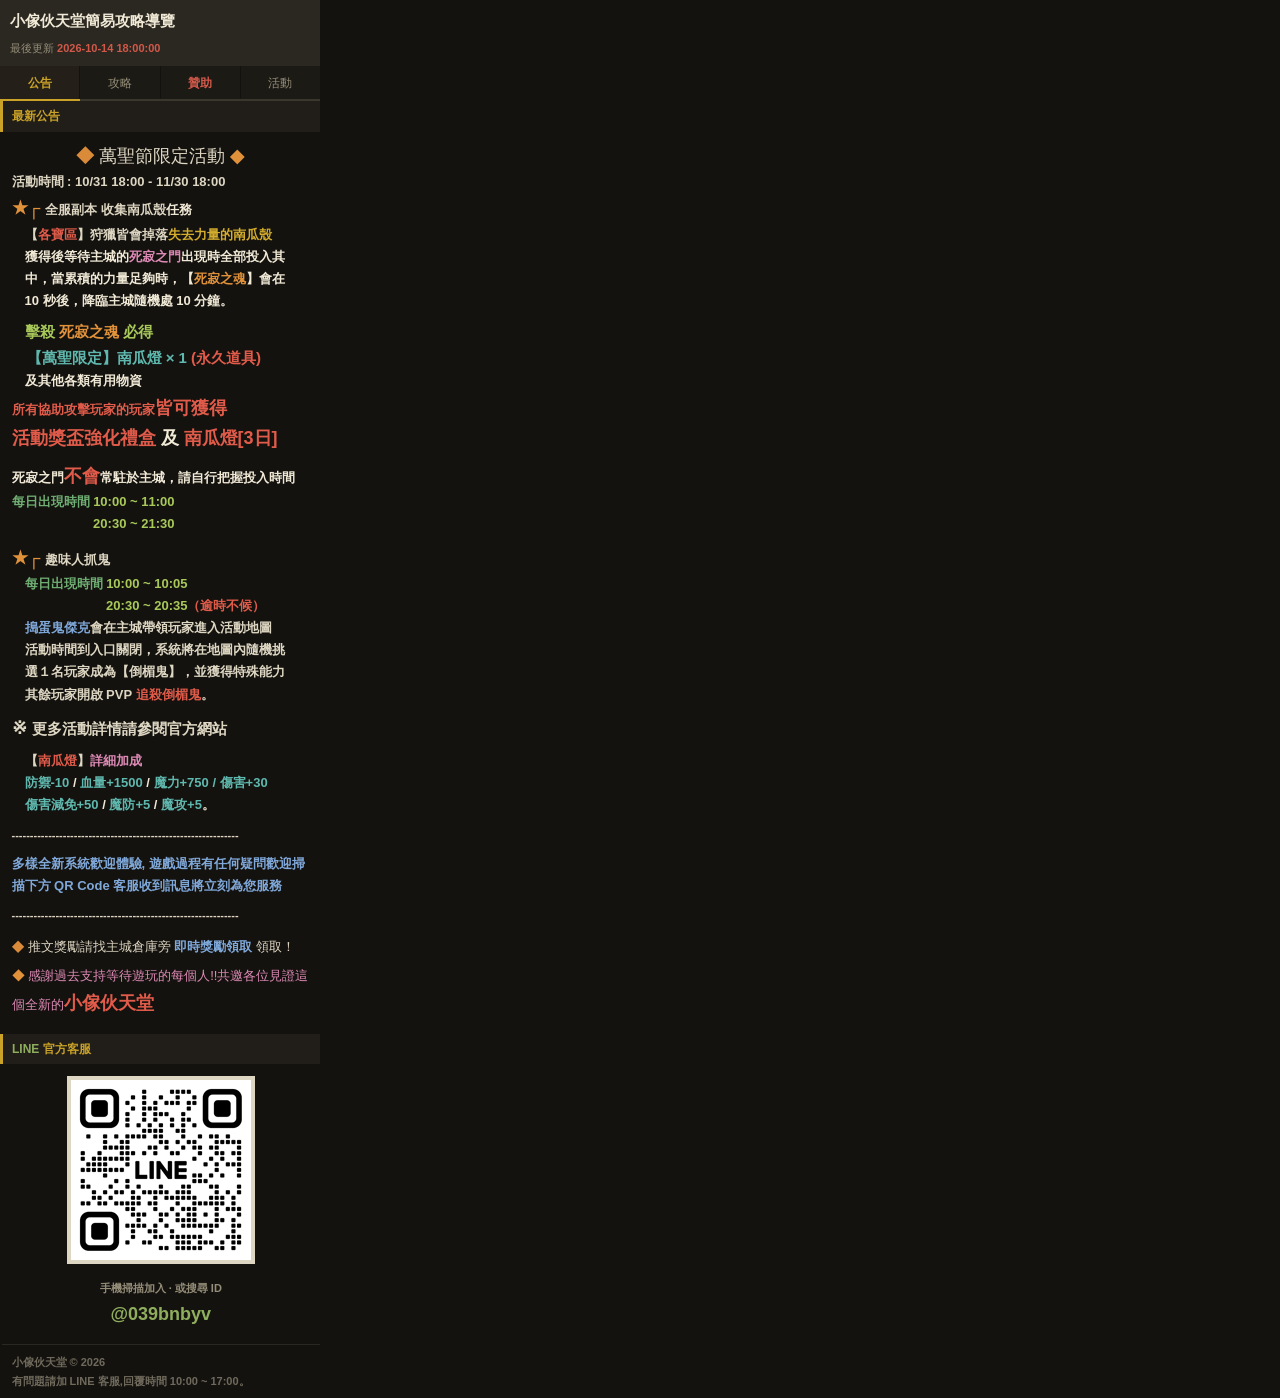
<file: index.html>
<!DOCTYPE html>
<html lang="zh-Hant">
<head>
<!-- 🔴 兩種 charset 寫法都要留:短寫法 IE7 不一定吃,少了會整頁亂碼 -->
<meta http-equiv="Content-Type" content="text/html; charset=utf-8">
<meta charset="utf-8">
<meta http-equiv="X-UA-Compatible" content="IE=edge">
<title>小傢伙天堂</title>
<link rel="stylesheet" type="text/css" href="style.css">
</head>
<body>

<table class="page" cellspacing="0" cellpadding="0">
  <tbody><tr>
    <td class="brand">
      小傢伙天堂簡易攻略導覽<br>
      <span class="sub">最後更新 <span class="warn">2026-10-14 18:00:00</span></span></td>
  </tr>
</tbody></table>

<!-- ══ 分頁 TAB(每頁都一樣,只有 class="on" 換位置)══ -->
<table class="tabs" cellspacing="0" cellpadding="0">
  <tbody><tr>
    <td class="on"><a href="index.html">公告</a></td>
    <td><a href="play.html">攻略</a></td>
    <td><a href="pay.html" class="pay">贊助</a></td>
    <td class="last"><a href="event.html">活動</a></td>
  </tr>
</tbody></table>

<table class="page" cellspacing="0" cellpadding="0">

  <!-- ══════════════════════════════════════════════════════
       ▼▼▼ 公告:這一段可以隨便改 ▼▼▼

       改的時候只動「中文字」,不要動 < > 裡面的東西。
         <p>  ...  </p>          = 一行公告,要加一行就整組複製
         <span class="hot">◆</span> = 橘色的菱形符號
         <span class="ok">字</span>  = 把「字」變成綠色
         <span class="dim">字</span> = 把「字」變成灰色小字
       最後一行的 <p> 要寫成 <p class="last">,它會少一點下面的空白。
       ══════════════════════════════════════════════════════ -->
  <tbody><tr><td class="sect"><b>最新公告</b></td></tr>
  <tr>
    <td class="body">
      <p><span class="big"><font color="#d98b3a"><b></b></font></span><span class="f-xl"><font color="#d98b3a"><b>　　　&nbsp; ◆</b></font>&nbsp;萬聖節限定活動</span><b><span class="f-xl">&nbsp;<span class="c-orange">◆&nbsp;<br></span></span>活動時間 : 10/31 18:00 - 11/30 18:00<br><span style="font-size: 18px;"><span class="c-orange">★</span><span class="c-orange">┌</span>&nbsp;</span>全服副本 收集南瓜殼<font color="#f0e9d6">任務</font></b><b><br>　【<span class="c-red">各寶區</span>】狩獵皆會掉落<span class="c-gold">失去力量的南瓜殼<br>　<span class="c-white">獲得後等待主城的<span class="c-pink"><span class="c-red"><span class="c-pink">死寂之門</span></span></span>出現時全部投入其<br><span class="c-pink"><span class="c-white">　中，當累積的力量足夠時，【<span class="c-orange">死寂之魂</span>】會在<br>　10 秒後，降臨主城隨機處 10 分鐘。<span class="c-red"><span class="c-white"><br></span></span></span></span></span></span></b></p><p><font color="#f0e9d6"><b><span class="c-gold">　<span class="c-lime"><span class="c-lime"></span></span><span class="f-lg"><span class="c-lime"><span class="c-lime">擊殺</span></span>&nbsp;<span class="c-orange">死寂之魂<span class="c-lime"> 必得</span></span></span><span class="c-orange"><span class="c-lime"></span><span class="c-gold"><span class="c-green"></span></span></span><br><span class="c-cyan"><span class="f-lg">　【萬聖限定】南瓜燈 × 1<span class="c-red"> (永久道具)</span></span></span><br><span class="c-white">　及其他各類有用物資<br></span></span><span class="c-red">所有協助攻擊玩家的玩家<span class="f-xl">皆可獲得</span><br><span class="f-xl">活動獎盃強化禮盒 <span class="c-white">及</span>&nbsp;</span></span></b></font><b style="color: rgb(240, 233, 214);"><span class="c-red"><span class="f-xl">南瓜燈[3日]</span></span></b></p><p><font color="#f0e9d6"><b><span class="f-xl"></span></b></font></p><p><font color="#f0e9d6"><b><span class="c-gold"><span class="c-white">死寂之門<span class="f-lg"><span class="f-xl"><span class="c-red">不會</span></span></span>常駐於主城，請自行把握投入時間<br><span class="c-pink"><span class="c-green">每日出現時間</span> <span class="c-lime">10:00 ~ 11:00<br>　　　　　　 20:30 ~ 21:30</span></span></span></span></b></font></p><p><b><b></b><span class="f-xl"><b><span class="c-orange">★</span><span class="c-orange">┌</span>&nbsp;</b></span>趣味人抓鬼<br>　<span class="c-green">每日出現時間</span> </b><span class="c-lime"><b>10:00 ~ 10:05<br></b><b>　　　　　　　 20:30 ~ 20:35</b></span><b><span class="c-red">（逾時不候）</span><br>　<span class="c-cyan"><span class="c-blue">搗蛋鬼傑克</span></span>會在主城帶領玩家進入活動地圖<br>　活動時間到入口關閉，系統將在地圖內隨機挑<br>　選１名玩家成為【倒楣鬼】，並獲得特殊能力<br>　其餘玩家開啟 PVP<span class="c-red"> 追殺倒楣鬼</span>。</b></p><p><b><span class="f-lg"><span class="f-xl">※ </span>更多活動詳情請參閱官方網站</span></b></p><p><b>　【<font color="#e05b4a">南瓜燈</font>】<span class="c-pink">詳細加成</span><br>　<span class="c-cyan">防禦-10<span class="c-white"> / </span>血量+1500<span class="c-white"> / </span>魔力+750 / 傷害+30<br><font color="#f0e9d6">　</font>傷害減免+50&nbsp;<span class="c-white">/ </span>魔防+5<span class="c-white"> /</span> 魔攻+5<span class="c-white">。</span></span></b></p><p><b><b><b><span class="f-sm">--------------------------------------------------------------</span></b></b></b></p><p><b><b><span class="c-red"><span class="c-white"></span></span><span class="c-blue">多樣全新系統歡迎體驗, 遊戲過程有任何疑問歡迎掃描下方 QR Code 客服收到訊息將立刻為您服務</span></b></b></p><p><b><b><b><span class="f-sm">--------------------------------------------------------------</span></b></b></b></p>
      <p><span class="hot"></span><span class="big"><span class="hot">◆</span>&nbsp;</span>推文獎勵請找主城倉庫旁&nbsp;<span class="ok"><b><span class="c-blue">即時獎勵領取</span></b></span>&nbsp;領取！</p><p><span class="c-orange">◆ </span><span class="c-pink">感謝過去支持等待遊玩的每個人!!共邀各位見證這個全新的</span><span class="f-xl"><b><span class="c-red"><span class="f-xl">小傢伙天堂</span></span></b></span></p>
    </td>
  </tr>
  <!-- ▲▲▲ 公告改到這裡為止 ▲▲▲ -->

  <!-- ══════════════════════════════════════════════════════
       ▼▼▼ LINE 客服 ▼▼▼

       🔴 圖片要放進**同一個資料夾**,檔名 qr-line.png。
          IE7 不支援內嵌圖片,所以一定要獨立檔案。
          建議 180x180 以上,太小手機掃不到。
       下面那行 @littleguys 改成你自己的 LINE ID。
       ══════════════════════════════════════════════════════ -->
  <tr><td class="sect"><span class="ok">LINE</span> 官方客服</td></tr>
  <tr>
    <td class="qr">
      <img src="qr-line.png" alt="LINE 客服 QR CODE" width="180" height="180">
      <div class="qrcap"><b>手機掃描加入 · 或搜尋 ID</b></div>
      <div class="qrid"><b><span class="big"><span class="f-xl">@039bnbyv</span></span></b></div>
    </td>
  </tr>
  <!-- ▲▲▲ LINE 客服到這裡為止 ▲▲▲ -->

  <!-- 頁尾:文字可以改,<br> 是換行 -->
  <tr>
    <td class="foot">
      <b>小傢伙天堂 © 2026<br>
      有問題請加 LINE 客服,回覆時間 10:00 ~ 17:00。</b>
    </td>
  </tr>

</tbody></table>

</body>
</html>
</file>
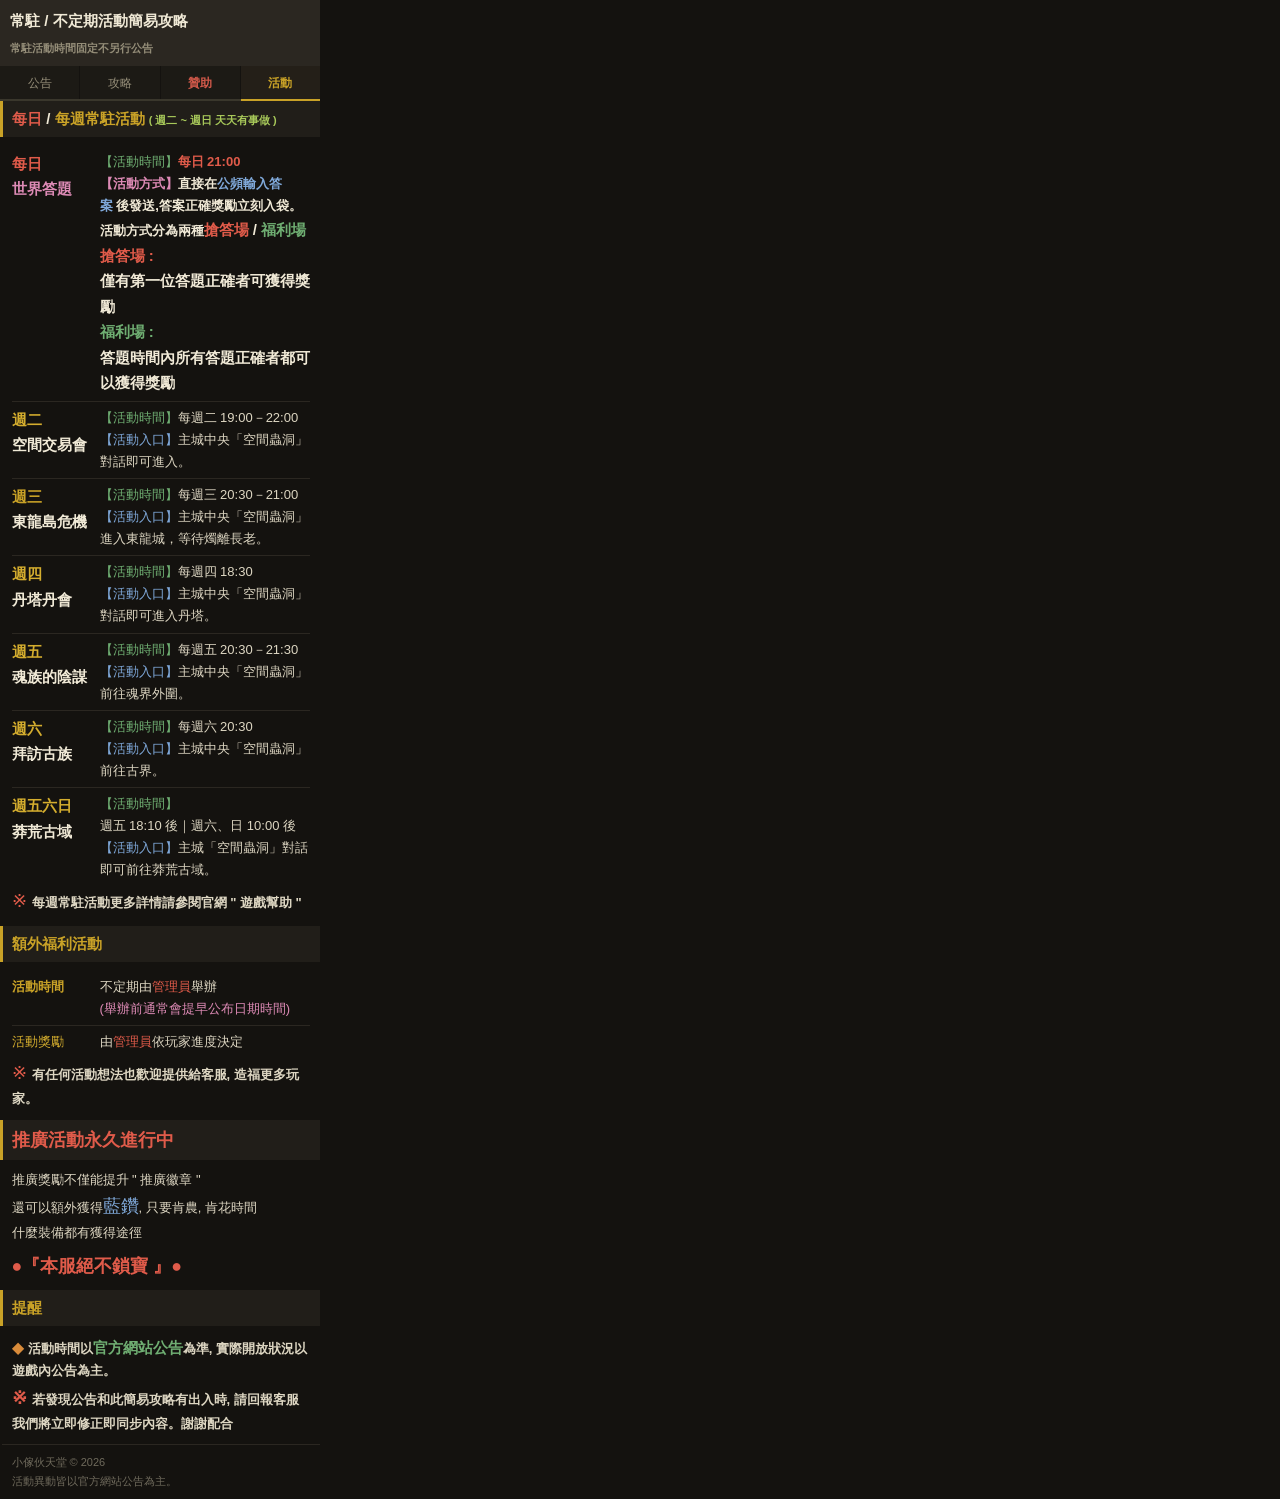
<file: event.html>
<!DOCTYPE html>
<html lang="zh-Hant">
<head>
<meta http-equiv="Content-Type" content="text/html; charset=utf-8">
<meta charset="utf-8">
<meta http-equiv="X-UA-Compatible" content="IE=edge">
<title>常駐活動 · 小傢伙天堂</title>
<link rel="stylesheet" type="text/css" href="style.css">
</head>
<body>

<table class="page" cellspacing="0" cellpadding="0">
  <tbody><tr>
    <td class="brand">常駐 / 不定期活動簡易攻略<br><span class="c-gray"><span class="f-sm">常駐活動時間固定不另行公告</span></span></td>
  </tr>
</tbody></table>

<table class="tabs" cellspacing="0" cellpadding="0">
  <tbody><tr>
    <td><a href="index.html">公告</a></td>
    <td><a href="play.html">攻略</a></td>
    <td><a href="pay.html" class="pay">贊助</a></td>
    <td class="last on"><a href="event.html">活動</a></td>
  </tr>
</tbody></table>

<table class="page" cellspacing="0" cellpadding="0">

  <!-- ══════════════════════════════════════════════════════
       ▼▼▼ 活動時間表:改中文字就好 ▼▼▼

       每一列長這樣(整組複製就能多一列):
         <tr>
           <td class="k">左邊那格(時間)</td>
           <td class="v">右邊那格(內容)</td>
         </tr>
       最後一列要寫 <tr class="last">,它會少一條底線。
         <span class="num">字</span> = 金色(用在時間)
         <span class="ok">字</span>  = 綠色(用在強調好處)
       ══════════════════════════════════════════════════════ -->
  <tbody><tr><td class="sect"><span class="f-lg"><span class="c-red">每日</span> <span class="c-white">/</span> 每週常駐活動 <span class="f-sm"><span class="c-red"><span class="c-lime">( 週二 ~ 週日 天天有事做 )</span></span></span></span></td></tr>
  <tr>
    <td class="body">
      <table class="list" cellspacing="0" cellpadding="0">
        <tbody><tr>
          <td class="k"><b style=""><span style="color: rgb(201, 162, 39); font-size: 15px;"><span class="c-red">每日</span></span><br><font color="#dd8ab5"><span style="font-size: 15px;">世界答題<br><br><br></span></font></b></td>
          <td class="v"><span class="c-green">【活動時間】</span><span class="c-red"><b>每日 21:00</b></span><span class="c-red"></span><br><span class="c-blue"><b><span class="c-pink">【活動方式】</span></b></span><span class="c-blue"><b><span class="c-white">直接在<span class="c-blue">公頻輸入答案&nbsp;</span>後發送,答案正確獎勵立刻入袋。<br>活動方式分為兩種<span class="f-lg"><span class="c-red">搶答場</span> / <span class="c-green">福利場</span></span><span class="c-green"></span><span class="f-lg"><br><span class="c-red">搶</span><span class="c-red">答場 : <br><span class="c-white"><span class="f-sm"><span class="f-lg">僅有第一位答題正確者可獲得獎勵</span></span></span><br><span class="c-green">福利場 : <br></span><span class="c-white">答題時間內所有答題正確者都可以獲得獎勵</span></span></span></span></b></span></td>
        </tr><tr><td class="k"><span class="f-lg"><b><span class="c-orange"><span class="c-gold">週二</span></span><br><span class="c-white">空間交易會</span></b></span></td><td class="v"><span class="c-green">【活動時間】</span>每週二 19:00－22:00<br><span class="c-blue">【活動入口】</span>主城中央「空間蟲洞」對話即可進入。</td></tr>
        <tr>
          <td class="k"><font color="#c9a227"><b><span class="f-lg">週三</span><br><span class="c-white"><span class="f-lg">東龍島危機</span></span><br></b></font></td>
          <td class="v"><span class="c-green">【活動時間】</span>每週三 20:30－21:00<br><span class="c-blue">【活動入口】</span>主城中央「空間蟲洞」進入東龍城，等待燭離長老。<br></td>
        </tr>
        <tr>
          <td class="k"><span class="f-lg"><b><span class="c-orange"><span class="c-gold">週四<br><span class="c-white">丹塔丹會</span></span></span></b></span></td>
          <td class="v"><span class="c-green">【活動時間】</span>每週四 18:30<br><span class="c-blue">【活動入口】</span>主城中央「空間蟲洞」對話即可進入丹塔。</td>
        </tr><tr><td class="k"><span class="f-lg"><b><span class="c-gold">週五<br><span class="c-white">魂族的陰謀</span></span></b></span></td><td class="v"><span class="c-green">【活動時間】</span>每週五 20:30－21:30<br><span class="c-blue">【活動入口】</span>主城中央「空間蟲洞」前往魂界外圍。</td></tr><tr><td class="k"><span class="f-lg"><span class="c-orange"><span class="c-gold"><b>週六<br><span class="c-white">拜訪古族</span></b></span></span></span></td><td class="v"><span class="c-green">【活動時間】</span>每週六 20:30<br><span class="c-blue">【活動入口】</span>主城中央「空間蟲洞」前往古界。</td></tr><tr class="last"><td class="k"><b><span class="f-lg"><span class="c-gold">週五六日<br><span class="c-white">莽荒古域</span></span></span></b></td><td class="v"><span class="c-green">【活動時間】</span><br>週五 18:10 後｜週六、日 10:00 後<br><span class="c-blue">【活動入口】</span>主城「空間蟲洞」對話即可前往莽荒古域。</td></tr>
      </tbody></table>
    <p class="last"><span class="f-xl"><span class="c-red">※&nbsp;</span></span><b>每週常駐活動更多詳情請參閱官網 " 遊戲幫助 "</b></p></td>
  </tr>

  <tr><td class="sect"><span class="f-lg">額外福利活動<span class="f-sm">&nbsp;</span></span></td></tr>
  <tr>
    <td class="body">
      <table class="list" cellspacing="0" cellpadding="0">
        <tbody><tr>
          <td class="k"><font color="#c9a227"><b>活動時間</b></font></td>
          <td class="v">不定期由<span class="c-red">管理員</span>舉辦<br><span class="c-pink">(舉辦前通常會提早公布日期時間)</span></td>
        </tr>
        <tr class="last">
          <td class="k"><span class="c-gold">活動獎勵</span></td>
          <td class="v">由<span class="c-red">管理員</span>依玩家進度決定</td>
        </tr>
      </tbody></table>
    <p class="last"><span class="c-red"><span class="f-xl">※&nbsp;</span></span><b>有任何活動想法也歡迎提供給客服, 造福更多玩家。</b></p></td>
  </tr>

  <tr><td class="sect"><b><span class="f-xl"><span class="c-red">推廣活動永久進行中</span></span></b></td></tr>
  <tr>
    <td class="body">
      <p class="">推廣獎勵不僅能提升 " 推廣徽章 "&nbsp;<br>還可以額外獲得<span class="f-lg"><span class="f-xl"><span class="c-blue">藍鑽</span></span></span>, 只要肯農, 肯花時間<br>什麼裝備都有獲得途徑<br></p><p class="last"><span class="f-xl"><span class="c-red"><b>●『本服絕不鎖寶 』●</b></span></span></p>
      
    </td>
  </tr>

  <tr><td class="sect"><span class="f-lg">提醒</span></td></tr>
  <tr>
    <td class="body">
      <p class="last"><span class="hot"></span><b><span class="hot"></span><span class="f-lg"><span class="hot">◆</span>
</span></b>         <b>活動時間以<span class="ok"><span class="f-lg"><span class="c-green">官方網站公告</span></span></span>為準,
         實際開放狀況以遊戲內公告為主。</b></p><p class="last"><b><span class="f-xl"><span class="c-red">※ </span></span>若發現公告和此簡易攻略有出入時, 請回報客服我們將立即修正即同步內容。謝謝配合</b></p>
    </td>
  </tr>

  <tr>
    <td class="foot">
      小傢伙天堂 © 2026<br>
      活動異動皆以官方網站公告為主。
    </td>
  </tr>

</tbody></table>

</body>
</html>
</file>
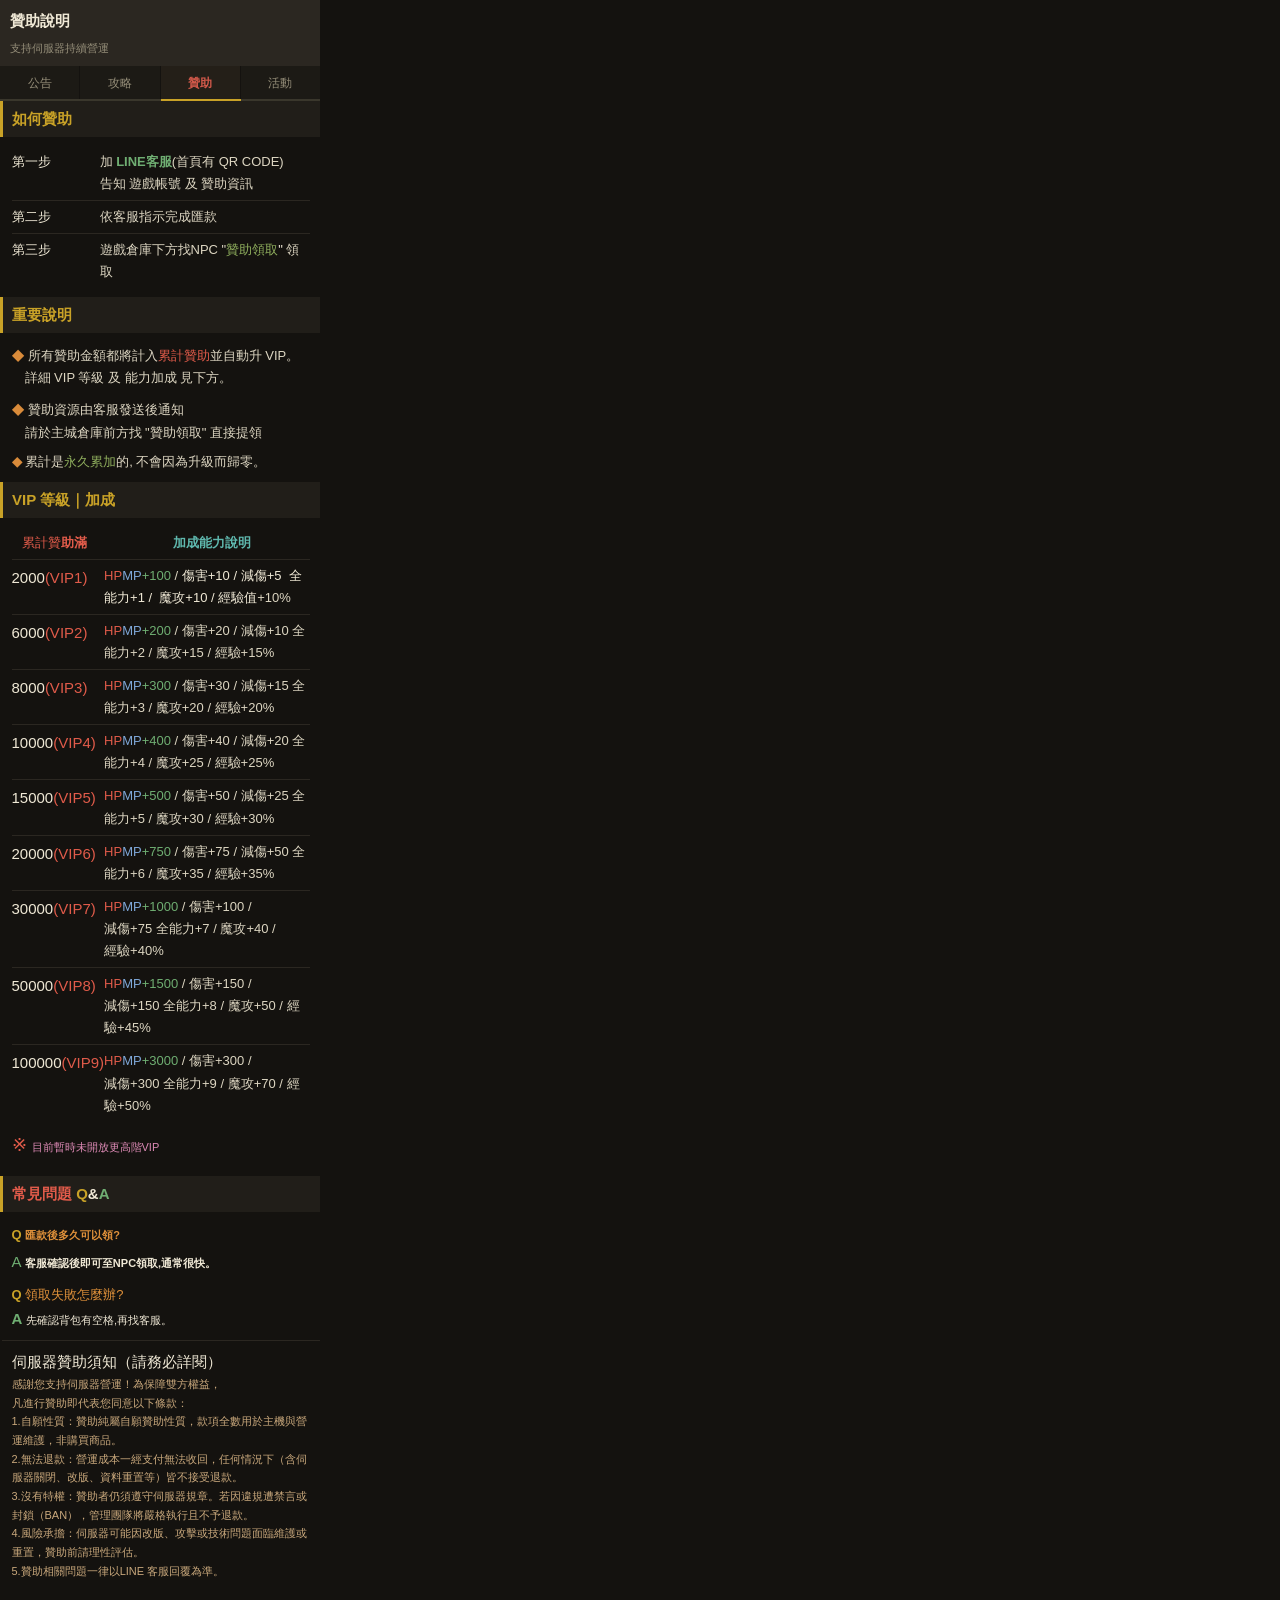
<file: pay.html>
<!DOCTYPE html>
<html lang="zh-Hant">
<head>
<meta http-equiv="Content-Type" content="text/html; charset=utf-8">
<meta charset="utf-8">
<meta http-equiv="X-UA-Compatible" content="IE=edge">
<title>贊助說明 · 小傢伙天堂</title>
<link rel="stylesheet" type="text/css" href="style.css">
</head>
<body>

<table class="page" cellspacing="0" cellpadding="0">
  <tbody><tr>
    <td class="brand">
      贊助說明<br>
      <span class="sub">支持伺服器持續營運</span>
    </td>
  </tr>
</tbody></table>

<table class="tabs" cellspacing="0" cellpadding="0">
  <tbody><tr>
    <td><a href="index.html">公告</a></td>
    <td><a href="play.html">攻略</a></td>
    <td class="on"><a href="pay.html" class="pay">贊助</a></td>
    <td class="last"><a href="event.html">活動</a></td>
  </tr>
</tbody></table>

<table class="page" cellspacing="0" cellpadding="0">

  <tbody><tr><td class="sect"><span class="f-lg">如何贊助</span></td></tr>
  <tr>
    <td class="body">
      <table class="list" cellspacing="0" cellpadding="0">
        <tbody><tr>
          <td class="k"><span class="c-white">第一步</span></td>
          <td class="v">加 <span class="c-green"></span><b><span class="c-green">LINE</span><span class="c-green">客服</span></b><span class="c-green"></span>(首頁有 QR CODE)<br>告知 遊戲帳號 及 贊助資訊</td>
        </tr>
        <tr>
          <td class="k"><span class="c-gray"><span class="c-white">第二步</span></span></td>
          <td class="v">依客服指示完成匯款</td>
        </tr>
        <tr class="last">
          <td class="k"><span class="c-white">第三步</span></td>
          <td class="v">遊戲倉庫下方找NPC "<span class="ok">贊助領取<span class="c-white">"</span></span>&nbsp;領取</td>
        </tr>
      </tbody></table>
    </td>
  </tr>

  <tr><td class="sect"><span class="f-lg">重要說明</span></td></tr>
  <tr>
    <td class="body">
      <p><span class="hot"></span><span class="f-lg"><span class="hot">◆</span>&nbsp;</span>所有贊助金額都將計入<span class="ok"><span class="c-red">累計贊助</span></span>並自動升 VIP。<br>　詳細 VIP 等級 及 能力加成 見下方。</p>
      <p><span class="hot"></span><span class="f-lg"><span class="hot">◆</span> </span>贊助資源由客服發送後通知<br>　請於主城倉庫前方找 "贊助領取" 直接提領</p>
      <p class="last"><span class="hot">◆</span> 累計是<span class="ok">永久累加</span>的,
         不會因為升級而歸零。</p>
    </td>
  </tr>

  <tr><td class="sect"><span class="f-lg"><b>VIP 等級｜加成</b></span></td></tr>
  <tr>
    <td class="body">
      <table class="list" cellspacing="0" cellpadding="0">
        <tbody><tr>
          <td class="k"><span class="c-red">&nbsp; &nbsp;累計贊<b>助滿</b></span></td>
          <td class="v"><span class="c-red"><span class="c-cyan"><b>&nbsp; &nbsp; &nbsp; &nbsp; &nbsp; &nbsp; &nbsp; &nbsp; &nbsp; &nbsp;加成能力說明</b></span></span></td>
        </tr>
        <tr>
          <td class="k"><span class="f-lg"><span class="f-lg"><span class="c-white">2000</span><span class="c-red">(VIP1)</span></span></span></td>
          <td class="v"><span class="c-red">HP</span><span class="c-blue">MP</span><span class="c-green">+100</span> / <span class="c-green"></span><span class="c-white">傷害+10 / 減傷+5&nbsp; 全能力+1 /&nbsp; 魔攻+10 / 經驗值</span>+10%</td>
        </tr>
        <tr>
          <td class="k"><span class="f-lg"><span class="c-white">6000</span><span class="c-red">(VIP2)</span></span></td>
          <td class="v"><span class="c-red">HP</span><span class="c-blue">MP</span><span class="c-green">+200</span> / 傷害+20 / 減傷+10 全能力+2 /  魔攻+15 / 經驗+15%</td>
        </tr><tr><td class="k"><span class="f-lg"><span class="c-white">8000</span><span class="c-red">(VIP3)</span></span></td><td class="v"><span class="c-red">HP<span class="c-blue">MP</span></span><span class="c-green">+300</span> / 傷害+30 / 減傷+15 全能力+3 / 魔攻+20 / 經驗+20%</td></tr><tr><td class="k"><span class="f-lg"><span class="c-white">10000</span><span class="c-red">(VIP4)</span></span></td><td class="v"><span class="c-cyan"><span class="c-blue"><span class="c-red">HP</span></span></span><span class="c-blue">MP</span><span class="c-green">+400</span> / 傷害+40 / 減傷+20 全能力+4 / 魔攻+25 / 經驗+25%</td></tr><tr><td class="k"><span class="f-lg"><span class="c-white">15000</span><span class="c-red">(VIP5)</span></span></td><td class="v"><span class="c-red">HP</span><span class="c-blue">MP</span><span class="c-green">+500</span> / 傷害+50 / 減傷+25 全能力+5 / 魔攻+30 / 經驗+30%</td></tr><tr><td class="k"><span class="f-lg"><span class="c-white">20000</span><span class="c-red">(VIP6)</span></span></td><td class="v"><span class="c-red">HP</span><span class="c-blue">MP</span><span class="c-green">+750</span> / 傷害+75 / 減傷+50 全能力+6 / 魔攻+35 / 經驗+35%</td></tr><tr><td class="k"><span class="f-lg"><span class="c-white">30000</span><span class="c-red">(VIP7)</span></span></td><td class="v"><span class="c-red">HP</span><span class="c-blue">MP</span><span class="c-green">+1000</span> / 傷害+100 / <br>減傷+75 全能力+7 / 魔攻+40 / <br>經驗+40%</td></tr><tr><td class="k"><span class="f-lg"><span class="c-white">50000</span><span class="c-red">(VIP8)</span></span></td><td class="v"><span class="c-red">HP</span><span class="c-blue">MP</span><span class="c-green">+1500</span> / 傷害+150 /<br>減傷+150 全能力+8 / 魔攻+50 / 經驗+45%</td></tr><tr class="last"><td class="k"><span class="f-lg"><span class="c-white">100000</span><span class="c-red">(VIP9)</span></span></td><td class="v"><span class="c-red">HP</span><span class="c-blue">MP</span><span class="c-green">+3000</span> / 傷害+300 / <br>減傷+300 全能力+9 / 魔攻+70 / 經驗+50%</td></tr>
      </tbody></table>
      <p class="dim" style="padding-top:8px">
        <span class="f-xl"><span class="c-red">※&nbsp;</span></span><span class="c-white"><span class="c-pink">目前暫時未開放更高階VIP</span></span></p>
    </td>
  </tr>

  <tr><td class="sect"><span class="c-red"></span><span class="f-lg"><span class="c-red">常見問題 </span>Q<span class="c-white">&amp;</span><span class="c-green">A</span></span><span class="c-green"></span></td></tr>
  <tr>
    <td class="body">
      <p><span class="num">Q</span> <span class="f-lg"><span class="f-sm"><b><span class="c-orange">匯款後多久可以領?<br></span></b></span></span><span class="dim"><span class="f-xl"><span class="f-lg"><span class="c-green">A</span></span></span><span class="f-lg"><span class="c-green"> </span><span class="c-white"><b><span class="f-sm">客服確認後即可至NPC領取,通常很快。</span></b></span></span><span class="c-white"><b></b></span></span></p>
      <p class="last"><span class="num">Q</span> <span class="c-white"><span class="c-orange">領取失敗怎麼辦?<br></span></span><span class="dim"><span class="c-green"><b><span class="f-lg">A&nbsp;</span></b></span><span class="c-white">先確認背包有空格,再找客服。</span></span></p>
    </td>
  </tr>

  <tr>
    <td class="foot"><span class="f-lg"><span class="c-gray"><span class="c-white">伺服器贊助須知（請務必詳閱）</span></span></span><br><span class="c-tan">感謝您支持伺服器營運！為保障雙方權益，<br>凡進行贊助即代表您同意以下條款：<br>1.自願性質：贊助純屬自願贊助性質，款項全數用於主機與營運維護，非購買商品。<br>2.無法退款：營運成本一經支付無法收回，任何情況下（含伺服器關閉、改版、資料重置等）皆不接受退款。<br>3.沒有特權：贊助者仍須遵守伺服器規章。若因違規遭禁言或封鎖（BAN），管理團隊將嚴格執行且不予退款。<br>4.風險承擔：伺服器可能因改版、攻擊或技術問題面臨維護或重置，贊助前請理性評估。<br>5.贊助相關問題一律以LINE 客服回覆為準。</span><br><br>小傢伙天堂 © 2026</td>
  </tr>

</tbody></table>

</body>
</html>
</file>
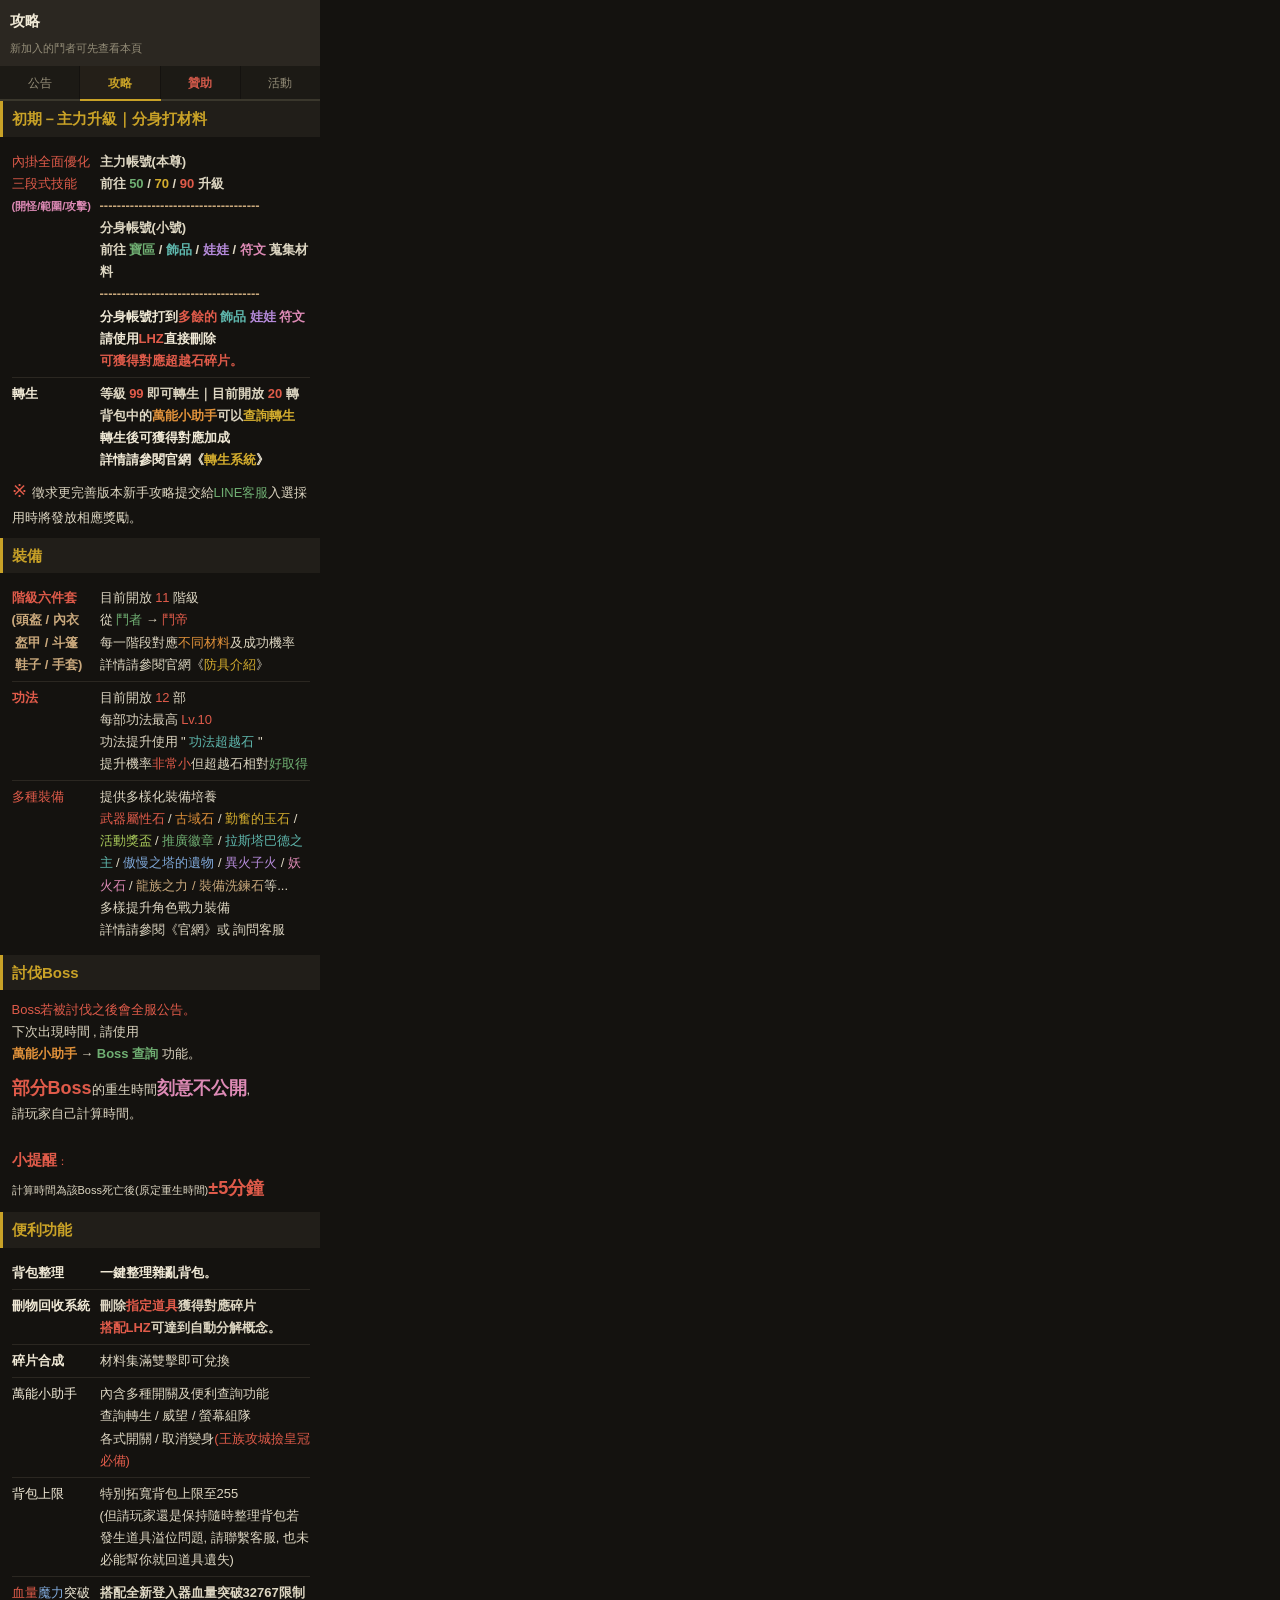
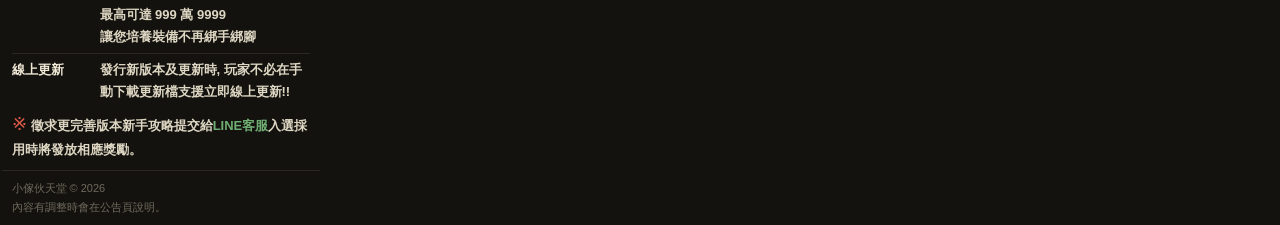
<file: play.html>
<!DOCTYPE html>
<html lang="zh-Hant">
<head>
<meta http-equiv="Content-Type" content="text/html; charset=utf-8">
<meta charset="utf-8">
<meta http-equiv="X-UA-Compatible" content="IE=edge">
<title>攻略 · 小傢伙天堂</title>
<link rel="stylesheet" type="text/css" href="style.css">
</head>
<body>

<table class="page" cellspacing="0" cellpadding="0">
  <tbody><tr>
    <td class="brand">
      攻略<br>
      <span class="sub">新加入的鬥者可先查看本頁</span>
    </td>
  </tr>
</tbody></table>

<table class="tabs" cellspacing="0" cellpadding="0">
  <tbody><tr>
    <td><a href="index.html">公告</a></td>
    <td class="on"><a href="play.html">攻略</a></td>
    <td><a href="pay.html" class="pay">贊助</a></td>
    <td class="last"><a href="event.html">活動</a></td>
  </tr>
</tbody></table>

<table class="page" cellspacing="0" cellpadding="0">

  <tbody><tr><td class="sect"><span class="f-lg">初期－主力升級｜分身打材料</span></td></tr>
  <tr>
    <td class="body">
      <table class="list" cellspacing="0" cellpadding="0">
        <tbody><tr>
          <td class="k"><span class="c-red">內掛全面優化<br>三段式技能<br></span><span class="f-sm"><b><span class="c-pink">(開怪/範圍/攻擊)<br><br><br></span></b></span></td>
          <td class="v"><b>主力帳號(本尊)<br>前往 <span class="c-gold"><span class="c-cyan"><span class="c-green">50</span></span></span> /<span class="c-green"> <span class="c-gold">70</span></span> /<span class="c-red"> 90</span> 升級<br><span class="c-tan">-------------------------------------</span><br>分身帳號(小號)<br>前往 <span class="c-green">寶區</span> / <span class="c-cyan">飾品</span> / <span class="c-purple">娃娃</span> / <span class="c-pink">符文</span> 蒐集材料<br><span class="c-tan">-------------------------------------</span><br><span class="c-red"><span class="c-white">分身帳號</span><span class="c-white">打到</span>多餘的&nbsp;<span class="c-cyan">飾品 <span class="c-purple">娃娃</span> <span class="c-pink">符文</span></span><span class="c-white">請使用<span class="c-red">LHZ</span>直接刪除</span><br>可獲得對應超越石碎片。</span></b></td>
        </tr>
        <tr class="last">
          <td class="k"><span class="c-white"><b>轉生</b></span></td>
          <td class="v"><b>等級&nbsp;<span class="c-red">99</span> 即可轉生｜目前開放 <span class="c-red">20</span> 轉<br>背包中的<span class="c-orange">萬能小助手</span>可以<span class="c-gold">查詢轉生<br><span class="c-white">轉生後可獲得對應加成<br>詳情請參閱官網《<span class="c-gold">轉生系統</span>》</span></span></b></td>
        </tr>
        
      </tbody></table>
    <p class="last"><span class="f-xl"><span class="c-red">※</span> </span>徵求更完善版本新手攻略提交給<span class="c-green">LINE客服</span>入選採用時將發放相應獎勵。</p></td>
  </tr>

  <tr><td class="sect"><span class="f-lg">裝備</span></td></tr>
  <tr>
    <td class="body">
      <table class="list" cellspacing="0" cellpadding="0">
        <tbody><tr>
          <td class="k"><b><span class="c-red">階級六件套<br><span class="c-white"><font color="#e05b4a"></font></span><span class="c-tan"><font color="#e05b4a"><span class="c-tan">(</span></font>頭盔 / 內衣<br>&nbsp;盔甲 / 斗篷<br>&nbsp;鞋子 / 手套)</span></span></b></td>
          <td class="v">目前開放 <span class="c-red">11</span> 階級<br>從&nbsp;<span class="c-green">鬥者</span>&nbsp;→<span class="c-red">&nbsp;鬥帝</span><br>每一階段對應<span class="c-orange">不同材料</span>及成功機率<br>詳情請參閱官網《<span class="c-gold">防具介紹</span>》</td>
        </tr>
        <tr>
          <td class="k"><span class="c-red"><b>功法</b></span></td>
          <td class="v">目前開放 <span class="c-red">12</span> 部 <br>每部功法最高 <span class="c-red">Lv.10&nbsp;<br></span>功法提升使用 " <span class="c-cyan">功法超越石</span> "<br>提升機率<span class="c-red">非常小</span>但超越石相對<span class="c-green">好取得</span></td>
        </tr>
        <tr class="last">
          <td class="k"><span class="c-red">多種裝備</span></td>
          <td class="v">提供多樣化裝備培養<br><span class="c-red">武器屬性石</span> / <span class="c-orange">古域石</span> /<span class="c-gold"> 勤奮的玉石</span> / <span class="c-lime">活動獎盃</span> / <span class="c-green">推廣徽章</span> / <span class="c-cyan">拉斯塔巴德之主</span> / <span class="c-blue">傲慢之塔的遺物</span> / <span class="c-purple">異火子火</span> / <span class="c-pink">妖火石</span> /<span class="c-tan"> 龍族之力 / 裝備洗鍊石</span>等...<br>多樣提升角色戰力裝備<br>詳情請參閱《官網》或 詢問客服</td>
        </tr>
        
      </tbody></table>
    </td>
  </tr>

  <tr><td class="sect"><span class="f-lg">討伐Boss</span></td></tr>
  <tr>
    <td class="body">
      <p><span class="c-red">Boss若被討伐之後會全服公告。</span><br>下次出現時間 , 請使用 <br><span class="c-orange"></span><b><span class="c-orange">萬能小助手&nbsp;</span>→<span class="c-green">&nbsp;Boss 查詢</span><span class="ok"></span></b><span class="ok"></span> 功能。</p>
      <p class="last"><span class="c-red"><b><span class="f-xl">部分Boss</span></b></span>的重生時間<span class="dim"><span class="f-xl"><span class="c-red"><b><span class="c-pink">刻意不公開</span></b></span></span></span>,<br>請玩家自己計算時間。<br><br><span class="f-sm"><span class="f-lg"><b><span class="c-orange"><span class="c-pink"><span class="c-red">小提</span></span></span></b></span><span class="c-red"><span class="f-lg"><b>醒</b></span>：</span><br>計算時間為該Boss死亡後(原定重生時間)<span class="f-xl"><b><span class="c-red">±5分鐘</span></b></span></span></p>
    </td>
  </tr>

  <tr><td class="sect"><span class="f-lg">便利功能</span></td></tr>
  <tr>
    <td class="body">
      <table class="list" cellspacing="0" cellpadding="0">
        <tbody><tr>
          <td class="k"><b><span class="c-white">背包整理</span></b></td>
          <td class="v"><span class="c-red"><b><span class="c-white">一鍵整理雜亂背包。</span></b></span></td>
        </tr>
        <tr>
          <td class="k"><b><span class="c-white">刪物回收系統</span></b></td>
          <td class="v"><b>刪除<span class="c-red">指定道具</span>獲得對應碎片<br><span class="c-red">搭配LHZ</span>可達到自動分解概念。</b></td>
        </tr>
        <tr>
          <td class="k"><b><span class="c-white">碎片合成</span></b></td>
          <td class="v">材料集滿雙擊即可兌換</td>
        </tr><tr><td class="k"><span class="c-white">萬能小助手</span></td><td class="v">內含多種開關及便利查詢功能<br>查詢轉生 / 威望 / 螢幕組隊<br>各式開關 / 取消變身<span class="c-red">(王族攻城撿皇冠必備)</span></td></tr><tr><td class="k"><span class="c-white">背包上限</span></td><td class="v">特別拓寬背包上限至255<br>(但請玩家還是保持隨時整理背包若發生道具溢位問題, 請聯繫客服, 也未必能幫你就回道具遺失)<br></td></tr><tr><td class="k"><span class="c-red">血量<span class="c-blue">魔力</span><span class="c-white">突破</span></span></td><td class="v"><b>搭配全新登入器血量突破32767限制<br>最高可達 999 萬 9999<br>讓您培養裝備不再綁手綁腳</b></td></tr><tr class="last"><td class="k"><span class="c-white"><b>線上更新</b></span></td><td class="v"><b>發行新版本及更新時, 玩家不必在手動下載更新檔支援立即線上更新!!</b></td></tr>
      </tbody></table>
    <p class="last"><span class="f-lg"><span class="f-xl"><span class="c-red">※</span></span> </span><b>徵求更完善版本新手攻略提交給<span class="c-green">LINE客服</span>入選採用時將發放相應獎勵。</b></p></td>
  </tr>

  <tr>
    <td class="foot">
      小傢伙天堂 © 2026<br>
      內容有調整時會在公告頁說明。
    </td>
  </tr>

</tbody></table>

</body>
</html>
</file>
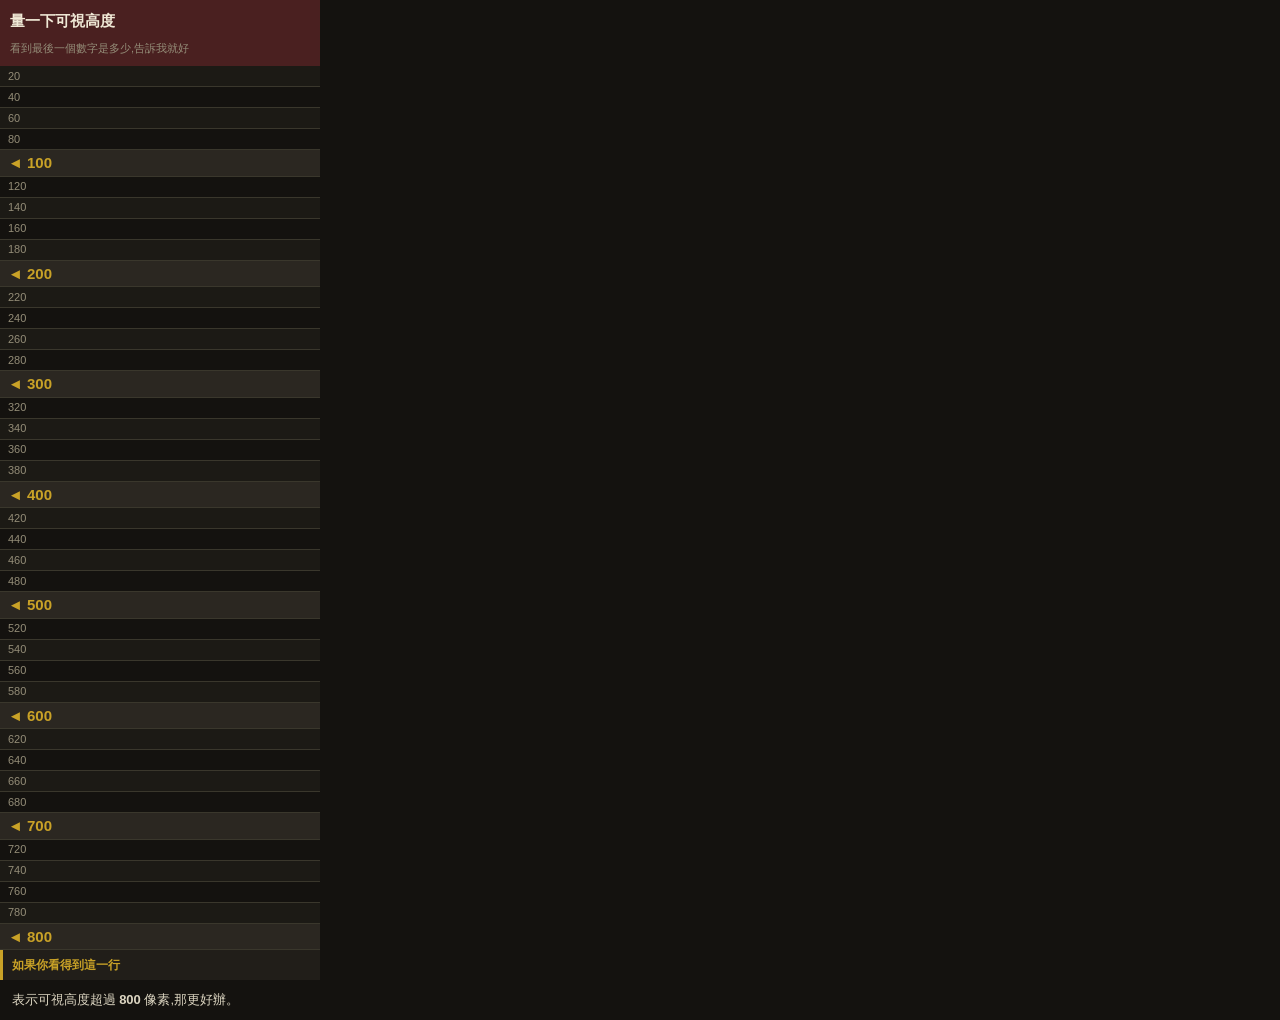
<file: ruler.html>
<!DOCTYPE html>
<html lang="zh-Hant">
<head>
<meta http-equiv="Content-Type" content="text/html; charset=utf-8">
<meta charset="utf-8">
<meta http-equiv="X-UA-Compatible" content="IE=edge">
<title>量高度</title>
<link rel="stylesheet" type="text/css" href="style.css">
</head>
<body>

<table class="page" cellspacing="0" cellpadding="0">
  <tr>
    <td class="brand" style="background:#4a2020">
      量一下可視高度<br>
      <span class="sub">看到最後一個數字是多少,告訴我就好</span>
    </td>
  </tr>
</table>

<table class="page" cellspacing="0" cellpadding="0">
<tr><td style="height:20px;background:#1c1a15;color:#948d78;font-size:11px;font-weight:normal;padding:0 8px;border-bottom:1px solid #3a372c">20</td></tr>
<tr><td style="height:20px;background:#14120f;color:#948d78;font-size:11px;font-weight:normal;padding:0 8px;border-bottom:1px solid #3a372c">40</td></tr>
<tr><td style="height:20px;background:#1c1a15;color:#948d78;font-size:11px;font-weight:normal;padding:0 8px;border-bottom:1px solid #3a372c">60</td></tr>
<tr><td style="height:20px;background:#14120f;color:#948d78;font-size:11px;font-weight:normal;padding:0 8px;border-bottom:1px solid #3a372c">80</td></tr>
<tr><td style="height:20px;background:#2b2721;color:#c9a227;font-size:15px;font-weight:bold;padding:0 8px;border-bottom:1px solid #3a372c">◄ 100</td></tr>
<tr><td style="height:20px;background:#14120f;color:#948d78;font-size:11px;font-weight:normal;padding:0 8px;border-bottom:1px solid #3a372c">120</td></tr>
<tr><td style="height:20px;background:#1c1a15;color:#948d78;font-size:11px;font-weight:normal;padding:0 8px;border-bottom:1px solid #3a372c">140</td></tr>
<tr><td style="height:20px;background:#14120f;color:#948d78;font-size:11px;font-weight:normal;padding:0 8px;border-bottom:1px solid #3a372c">160</td></tr>
<tr><td style="height:20px;background:#1c1a15;color:#948d78;font-size:11px;font-weight:normal;padding:0 8px;border-bottom:1px solid #3a372c">180</td></tr>
<tr><td style="height:20px;background:#2b2721;color:#c9a227;font-size:15px;font-weight:bold;padding:0 8px;border-bottom:1px solid #3a372c">◄ 200</td></tr>
<tr><td style="height:20px;background:#1c1a15;color:#948d78;font-size:11px;font-weight:normal;padding:0 8px;border-bottom:1px solid #3a372c">220</td></tr>
<tr><td style="height:20px;background:#14120f;color:#948d78;font-size:11px;font-weight:normal;padding:0 8px;border-bottom:1px solid #3a372c">240</td></tr>
<tr><td style="height:20px;background:#1c1a15;color:#948d78;font-size:11px;font-weight:normal;padding:0 8px;border-bottom:1px solid #3a372c">260</td></tr>
<tr><td style="height:20px;background:#14120f;color:#948d78;font-size:11px;font-weight:normal;padding:0 8px;border-bottom:1px solid #3a372c">280</td></tr>
<tr><td style="height:20px;background:#2b2721;color:#c9a227;font-size:15px;font-weight:bold;padding:0 8px;border-bottom:1px solid #3a372c">◄ 300</td></tr>
<tr><td style="height:20px;background:#14120f;color:#948d78;font-size:11px;font-weight:normal;padding:0 8px;border-bottom:1px solid #3a372c">320</td></tr>
<tr><td style="height:20px;background:#1c1a15;color:#948d78;font-size:11px;font-weight:normal;padding:0 8px;border-bottom:1px solid #3a372c">340</td></tr>
<tr><td style="height:20px;background:#14120f;color:#948d78;font-size:11px;font-weight:normal;padding:0 8px;border-bottom:1px solid #3a372c">360</td></tr>
<tr><td style="height:20px;background:#1c1a15;color:#948d78;font-size:11px;font-weight:normal;padding:0 8px;border-bottom:1px solid #3a372c">380</td></tr>
<tr><td style="height:20px;background:#2b2721;color:#c9a227;font-size:15px;font-weight:bold;padding:0 8px;border-bottom:1px solid #3a372c">◄ 400</td></tr>
<tr><td style="height:20px;background:#1c1a15;color:#948d78;font-size:11px;font-weight:normal;padding:0 8px;border-bottom:1px solid #3a372c">420</td></tr>
<tr><td style="height:20px;background:#14120f;color:#948d78;font-size:11px;font-weight:normal;padding:0 8px;border-bottom:1px solid #3a372c">440</td></tr>
<tr><td style="height:20px;background:#1c1a15;color:#948d78;font-size:11px;font-weight:normal;padding:0 8px;border-bottom:1px solid #3a372c">460</td></tr>
<tr><td style="height:20px;background:#14120f;color:#948d78;font-size:11px;font-weight:normal;padding:0 8px;border-bottom:1px solid #3a372c">480</td></tr>
<tr><td style="height:20px;background:#2b2721;color:#c9a227;font-size:15px;font-weight:bold;padding:0 8px;border-bottom:1px solid #3a372c">◄ 500</td></tr>
<tr><td style="height:20px;background:#14120f;color:#948d78;font-size:11px;font-weight:normal;padding:0 8px;border-bottom:1px solid #3a372c">520</td></tr>
<tr><td style="height:20px;background:#1c1a15;color:#948d78;font-size:11px;font-weight:normal;padding:0 8px;border-bottom:1px solid #3a372c">540</td></tr>
<tr><td style="height:20px;background:#14120f;color:#948d78;font-size:11px;font-weight:normal;padding:0 8px;border-bottom:1px solid #3a372c">560</td></tr>
<tr><td style="height:20px;background:#1c1a15;color:#948d78;font-size:11px;font-weight:normal;padding:0 8px;border-bottom:1px solid #3a372c">580</td></tr>
<tr><td style="height:20px;background:#2b2721;color:#c9a227;font-size:15px;font-weight:bold;padding:0 8px;border-bottom:1px solid #3a372c">◄ 600</td></tr>
<tr><td style="height:20px;background:#1c1a15;color:#948d78;font-size:11px;font-weight:normal;padding:0 8px;border-bottom:1px solid #3a372c">620</td></tr>
<tr><td style="height:20px;background:#14120f;color:#948d78;font-size:11px;font-weight:normal;padding:0 8px;border-bottom:1px solid #3a372c">640</td></tr>
<tr><td style="height:20px;background:#1c1a15;color:#948d78;font-size:11px;font-weight:normal;padding:0 8px;border-bottom:1px solid #3a372c">660</td></tr>
<tr><td style="height:20px;background:#14120f;color:#948d78;font-size:11px;font-weight:normal;padding:0 8px;border-bottom:1px solid #3a372c">680</td></tr>
<tr><td style="height:20px;background:#2b2721;color:#c9a227;font-size:15px;font-weight:bold;padding:0 8px;border-bottom:1px solid #3a372c">◄ 700</td></tr>
<tr><td style="height:20px;background:#14120f;color:#948d78;font-size:11px;font-weight:normal;padding:0 8px;border-bottom:1px solid #3a372c">720</td></tr>
<tr><td style="height:20px;background:#1c1a15;color:#948d78;font-size:11px;font-weight:normal;padding:0 8px;border-bottom:1px solid #3a372c">740</td></tr>
<tr><td style="height:20px;background:#14120f;color:#948d78;font-size:11px;font-weight:normal;padding:0 8px;border-bottom:1px solid #3a372c">760</td></tr>
<tr><td style="height:20px;background:#1c1a15;color:#948d78;font-size:11px;font-weight:normal;padding:0 8px;border-bottom:1px solid #3a372c">780</td></tr>
<tr><td style="height:20px;background:#2b2721;color:#c9a227;font-size:15px;font-weight:bold;padding:0 8px;border-bottom:1px solid #3a372c">◄ 800</td></tr>
</table>

<table class="page" cellspacing="0" cellpadding="0">
  <tr><td class="sect">如果你看得到這一行</td></tr>
  <tr>
    <td class="body">
      <p class="last">表示可視高度超過 <b>800</b> 像素,那更好辦。</p>
    </td>
  </tr>
</table>

</body>
</html>
</file>
<file: style.css>
﻿@charset "utf-8";
/* ══════════════════════════════════════════════════════════════
   遊戲內建瀏覽器 · 共用樣式

   🔴 這份是給 IE7 引擎看的,以下一律不准用:
      flexbox / grid / border-radius / box-shadow / gradient
      opacity / rgba() / transform / transition / 媒體查詢
      網頁字型 / calc() / rem / CSS3 選擇器 / :hover(非 a)
   排版一律 table。

   可視寬度:WEB_CTRL 從 x=11 起、關閉鈕在 x=336 → 約 325px,取 320。
   ══════════════════════════════════════════════════════════════ */

/* ══════════════════════════════════════════════════════════════
   🔴🔴 這五行不要刪 —— 刪了內容一長就看不到下面 🔴🔴

   2026-08-18 實機測出來的:遊戲的內建瀏覽器**預設不會長出捲軸**,
   內容超過視窗就直接被切掉,而且**連滑鼠滾輪都沒反應**
   (一度以為那個控制項根本不支援捲動,差點要改成自己做翻頁按鈕)。

   明確寫 overflow-y:scroll 之後就正常了 —— 使用者實測確認可以捲。
   html 與 body 兩邊都要寫,IE7 對這兩者的行為不一致。
   ══════════════════════════════════════════════════════════════ */
html {
  overflow-y: scroll;
  overflow-x: hidden;
}
body {
  margin: 0;
  padding: 0;
  background: #14120f;
  color: #ddd6c2;
  font-family: "Microsoft JhengHei", "微軟正黑體", Arial;
  font-size: 13px;
  line-height: 1.7;
  overflow-y: auto;
}
table.page { width: 320px; border-collapse: collapse; }
td { padding: 0; }

/* ── 標題列 ── */
td.brand {
  background: #2b2721;
  padding: 8px 10px 7px;
  color: #f0e9d6;
  font-size: 15px;
  font-weight: bold;
}
td.brand span.sub {
  color: #948d78;
  font-size: 11px;
  font-weight: normal;
}

/* ── 分頁 TAB ────────────────────────────────────────────────
   🔴 IE7 沒辦法用 CSS 或 JS 安全地切換分頁,所以**每個分頁是獨立的
      HTML 檔**,TAB 就是普通的 <a> 連結 —— 這是 IE7 百分之百穩的做法。
      代價是切換會重新載入,但每頁只有幾 KB,感覺不出來。 */
table.tabs { width: 320px; border-collapse: collapse; background: #1c1a15; }
table.tabs td {
  width: 80px;
  border-bottom: 2px solid #3a372c;
  border-right: 1px solid #14120f;
  text-align: center;
}
table.tabs td.last { border-right: 0; }
table.tabs a {
  display: block;
  padding: 7px 0 6px;
  color: #948d78;
  font-size: 12px;
  text-decoration: none;
}
table.tabs a:hover { color: #ddd6c2; }
/* 目前所在的那一頁 */
table.tabs td.on { border-bottom: 2px solid #c9a227; background: #241f18; }
table.tabs td.on a { color: #c9a227; font-weight: bold; }
/* 「贊助」永遠紅色,連它自己是目前頁的時候也是。
   🔴 兩條都要寫:`td.on a` 的特異性比 `a.pay` 高,
      只寫前面那條的話,停在贊助頁時又會被蓋回金色。 */
table.tabs a.pay,
table.tabs td.on a.pay { color: #d1594a; font-weight: bold; }

/* ── 區塊標題 ── */
td.sect {
  background: #211e19;
  border-left: 3px solid #c9a227;
  padding: 5px 9px;
  color: #c9a227;
  font-size: 12px;
  font-weight: bold;
}

/* ── 內文 ── */
td.body { padding: 9px 10px; }
td.body p { margin: 0 0 7px 0; }
td.body p.last { margin-bottom: 0; }

/* ── 條列 ── */
table.list { width: 100%; border-collapse: collapse; }
table.list td {
  padding: 5px 0;
  border-bottom: 1px solid #2b2721;
  vertical-align: top;
}
table.list td.k { color: #948d78; width: 88px; }
table.list td.v { color: #ddd6c2; }
table.list tr.last td { border-bottom: 0; }

/* ── 強調 ────────────────────────────────────────────────────
   這幾個是編輯器工具列會用到的。全部只用 color / font-size /
   font-weight —— IE7 100% 支援,不會有相容問題。 */
.hot   { color: #d98b3a; font-weight: bold; }   /* 橘 · 重點 */
.ok    { color: #8fae5d; }                      /* 綠 · 好事 */
.num   { color: #c9a227; font-weight: bold; }   /* 金 · 數字時間 */
.dim   { color: #948d78; font-size: 11px; }     /* 灰小 · 補充 */
.warn  { color: #d1594a; font-weight: bold; }   /* 紅 · 警告 */
.white { color: #f0e9d6; }                      /* 亮白 · 一般強調 */
.big   { font-size: 15px; }                     /* 大一級 */
.small { font-size: 11px; }                     /* 小一級 */

/* ── 編輯器色盤 ──────────────────────────────────────────────
   🔴 上面那八個是**第一版**的樣式,頁面裡已經用了所以保留不動,
      但它們把「顏色」和「字級／粗細」綁在一起(例如 .dim 同時是灰色
      又是 11px、.warn 同時是紅色又是粗體)—— 一旦想「紅色但不要粗體」
      或「灰色但要大字」就打架,這就是 2026-08-18 使用者說
      「改成大就改不回中」的根。

   所以新的色盤**只管顏色**,一個屬性都不多給。
   粗體、字級各自獨立的按鈕控制,三者互不干涉。
   全部只用 #RRGGBB —— IE7 只認這個。 */
.c-red    { color: #e05b4a; }   /* 紅 · 警告、扣的東西 */
.c-orange { color: #e0913a; }   /* 橘 · 重點 */
.c-gold   { color: #d4ad2e; }   /* 金 · 數字、時間 */
.c-lime   { color: #a8c95a; }   /* 亮綠 · 好事 */
.c-green  { color: #6fae72; }   /* 綠 · 一般正面 */
.c-cyan   { color: #5fb8ae; }   /* 青 · 補充說明 */
.c-blue   { color: #7fa8d9; }   /* 藍 · 連結感 */
.c-purple { color: #b58ad9; }   /* 紫 · 稀有、特殊 */
.c-pink   { color: #dd8ab5; }   /* 粉 · 活動 */
.c-tan    { color: #c9a87c; }   /* 土黃 · 柔和強調 */
.c-white  { color: #f0e9d6; }   /* 亮白 · 一般強調 */
.c-gray   { color: #948d78; }   /* 灰 · 次要 */

/* ── 字級(獨立於顏色)──────────────────────────────────────
   內文預設 13px。「中」就是**不套任何一個**,所以按「中」= 清掉這些 class。 */
.f-xl { font-size: 18px; }
.f-lg { font-size: 15px; }
.f-sm { font-size: 11px; }

a { color: #7fa8d9; text-decoration: none; }
a:hover { text-decoration: underline; }

/* ── QR CODE 區 ──────────────────────────────────────────────
   🔴 IE7 **不支援 data: 內嵌圖片**,所以一定要放獨立的圖檔。
      建議 180x180 以上的 PNG,太小手機掃不到。 */
td.qr { padding: 12px 10px 14px; text-align: center; }
td.qr img {
  width: 180px;
  height: 180px;
  border: 4px solid #ddd6c2;   /* 白框:QR 四周要留白才掃得到 */
}
td.qr div.qrcap {
  color: #948d78;
  font-size: 11px;
  padding-top: 7px;
}
td.qr div.qrid {
  color: #8fae5d;
  font-size: 13px;
  font-weight: bold;
  padding-top: 2px;
}

/* ── 頁尾 ── */
td.foot {
  border-top: 1px solid #2b2721;
  padding: 8px 10px;
  color: #6f6a5c;
  font-size: 11px;
}
</file>
